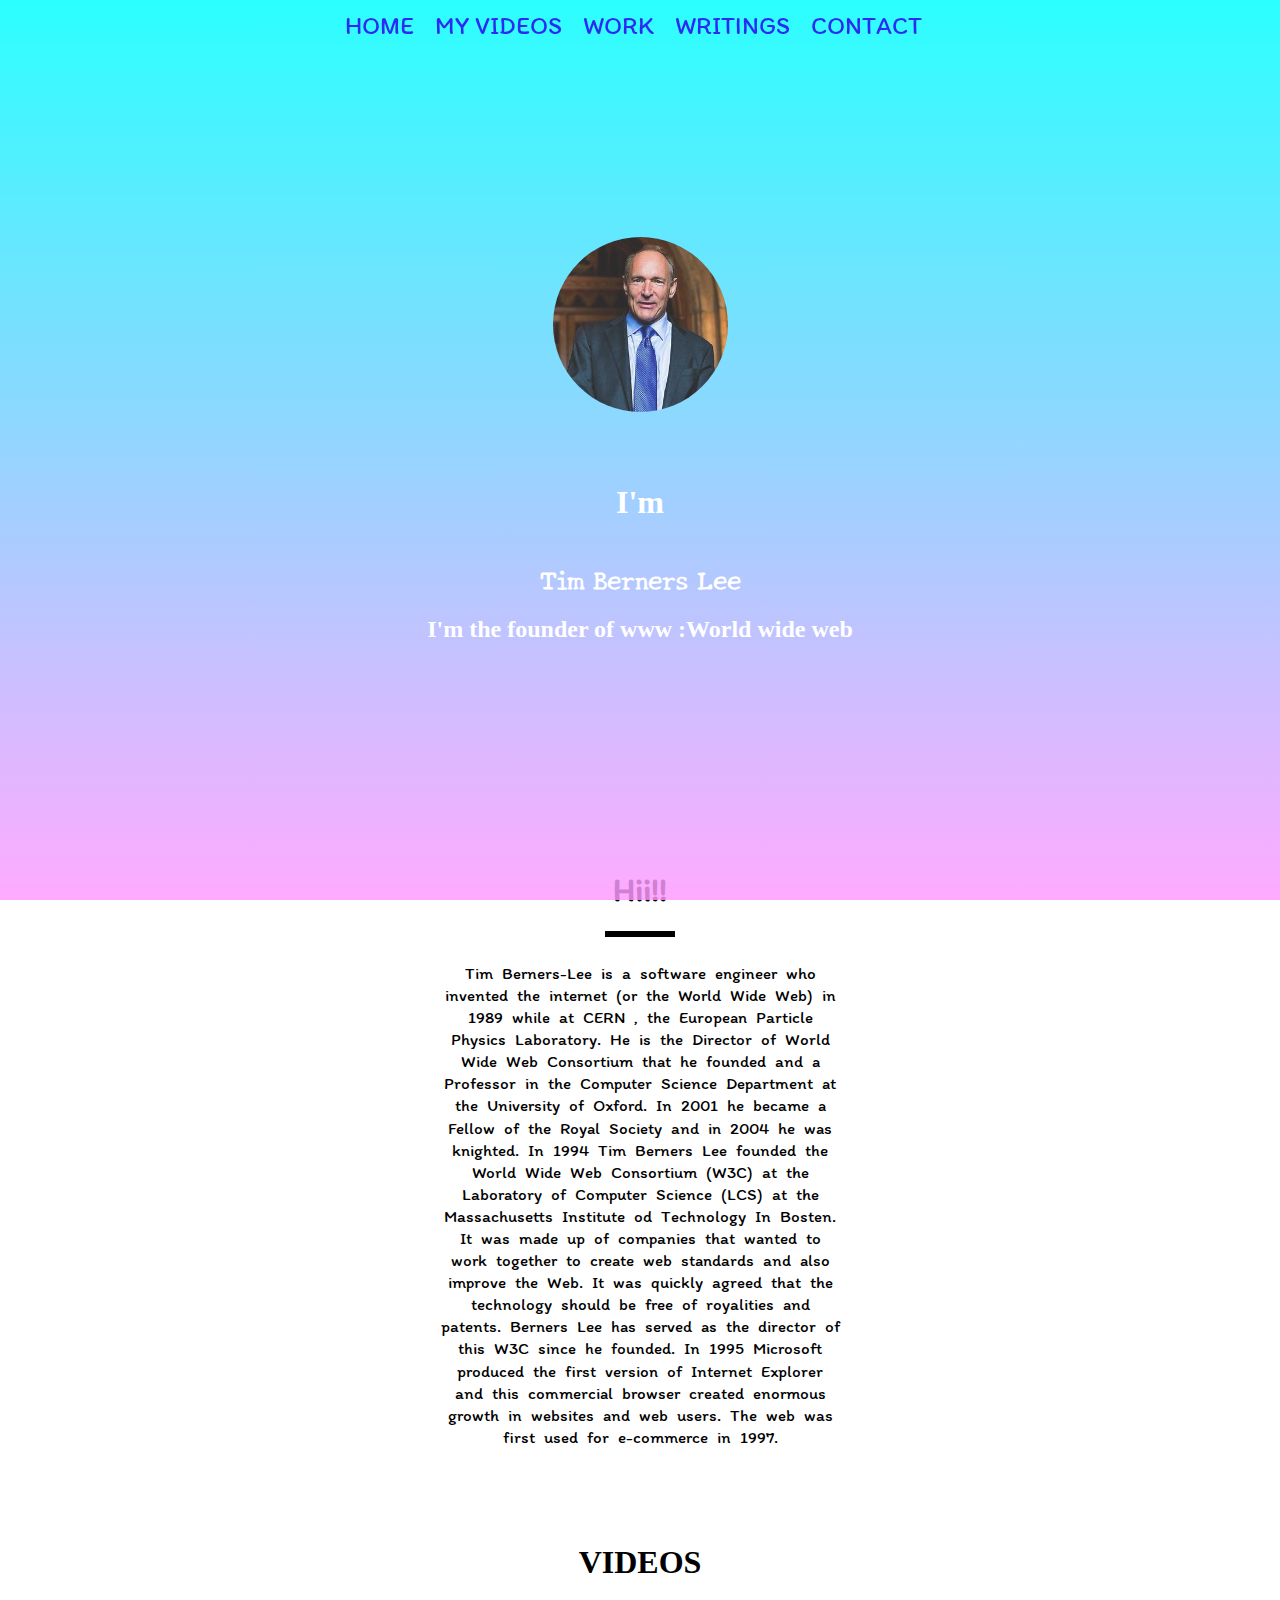
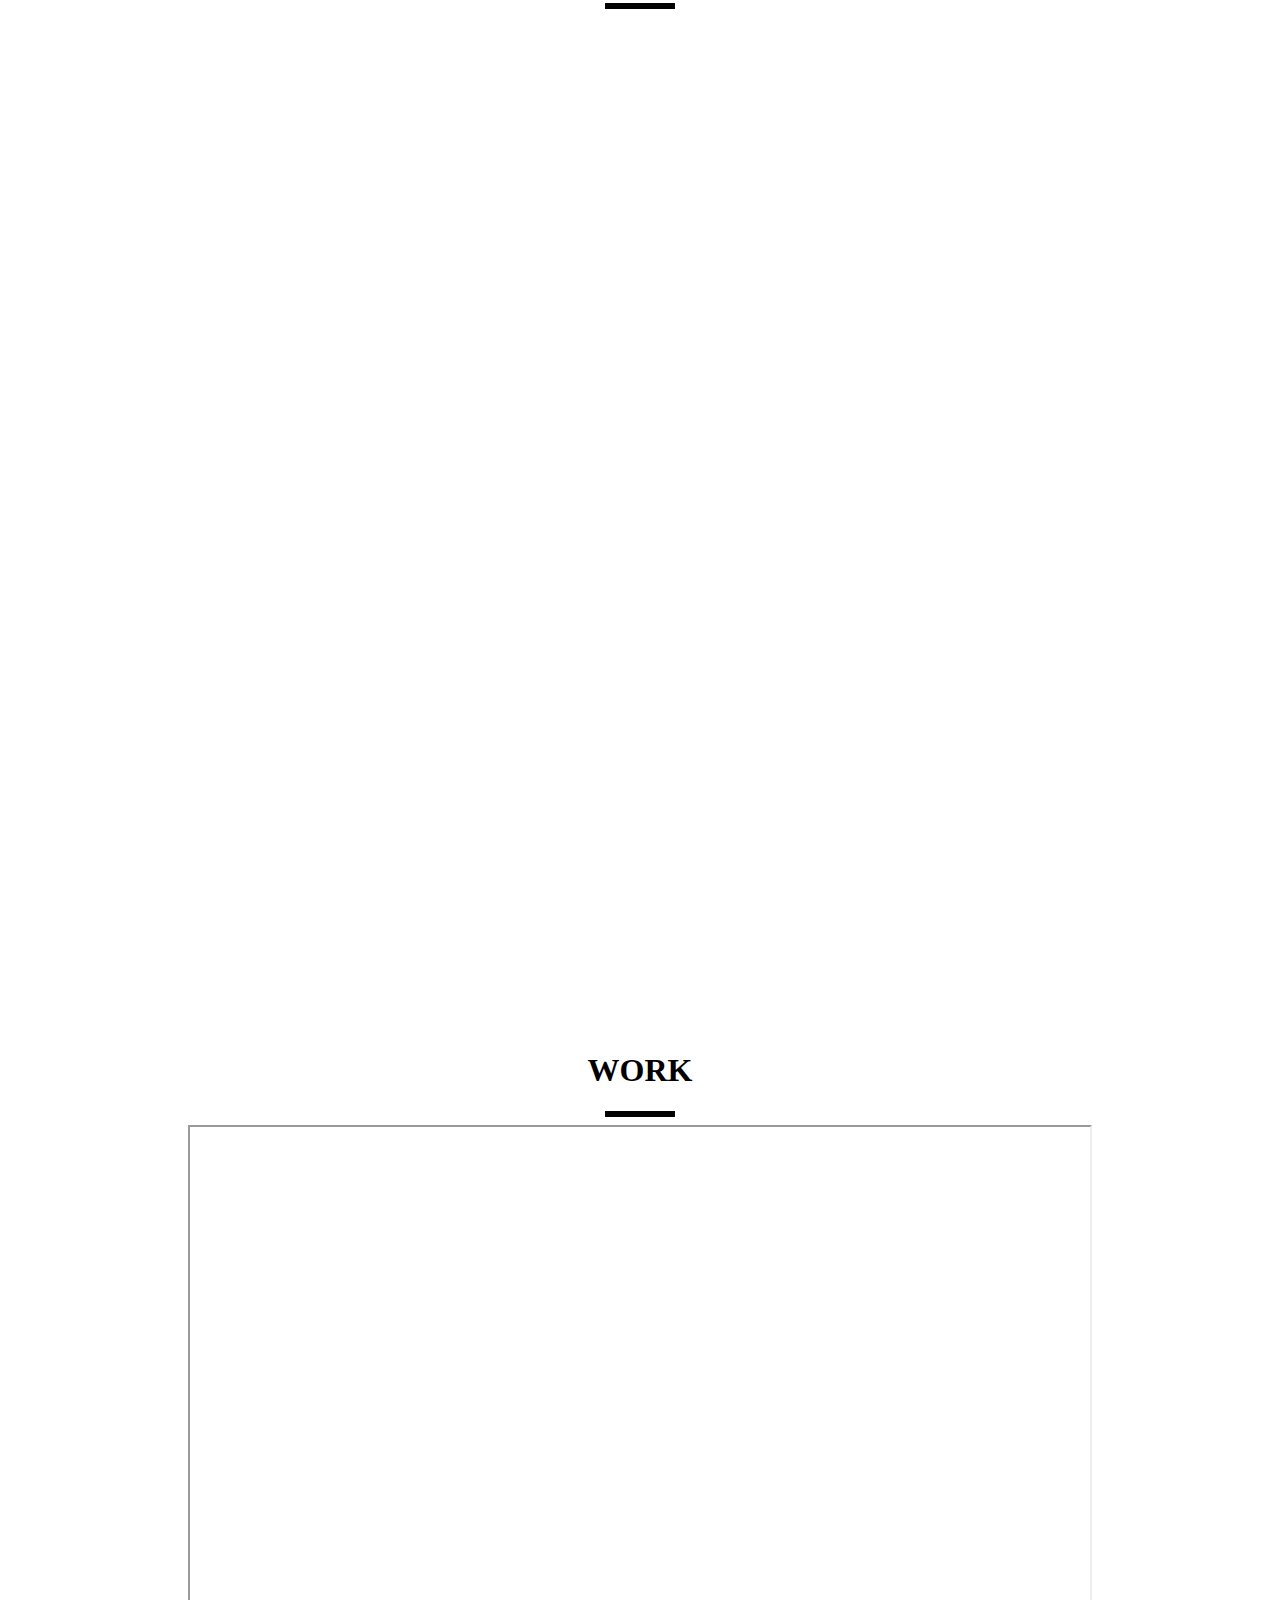
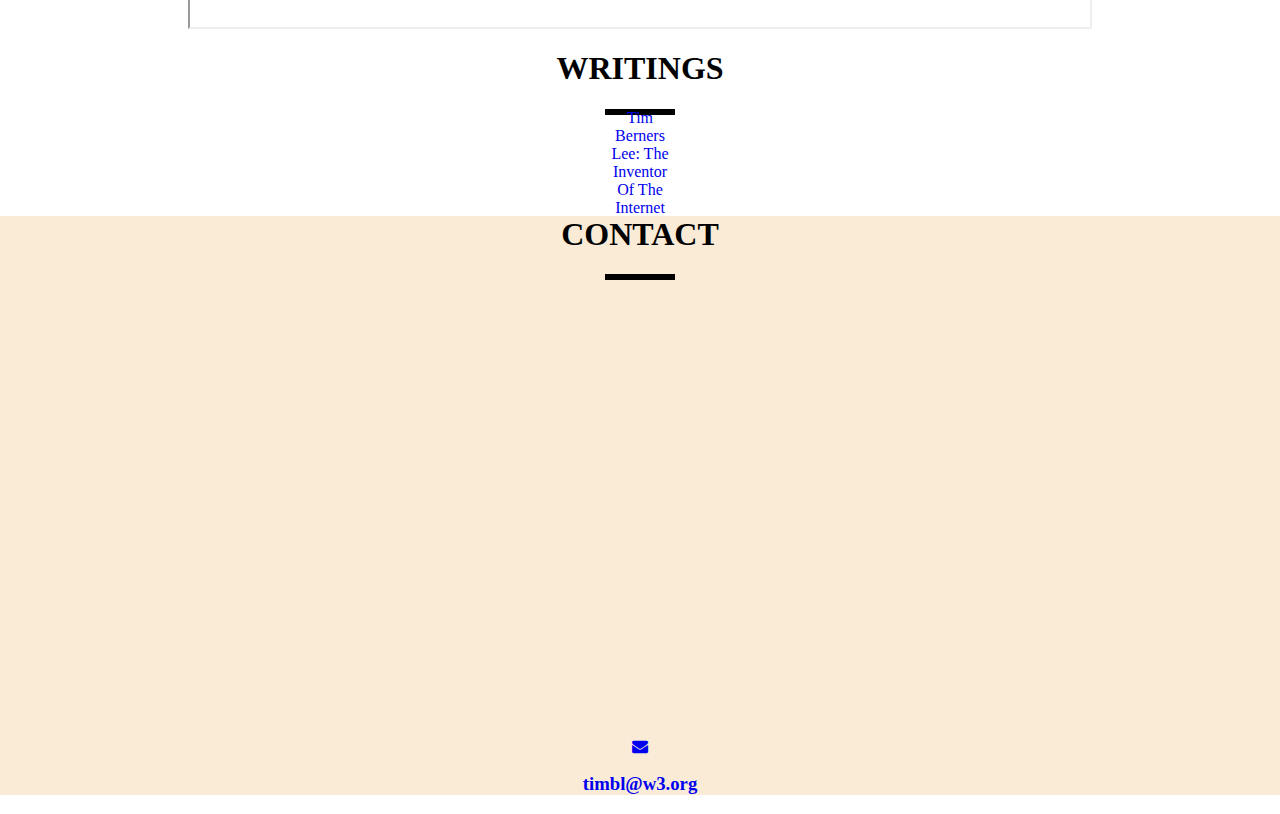
<file: index.HTML>
<html>

<head>
    <link rel="stylesheet" href="A.CSS">
    <link rel="preconnect" href="https://fonts.gstatic.com">
    <link href="https://fonts.googleapis.com/css2?family=Itim&display=swap" rel="stylesheet">
    <link rel="preconnect" href="https://fonts.gstatic.com">
    <link href="https://fonts.googleapis.com/css2?family=New+Tegomin&display=swap" rel="stylesheet">
    <link rel="stylesheet" href="https://cdnjs.cloudflare.com/ajax/libs/font-awesome/4.7.0/css/font-awesome.min.css">

    <title> Tim Berners Lee </title>

</head>

<body>





    <section id="welcome">
        <center>
            <ul class="anaya">
                <li class="links" id="home"><a href="#welcome">HOME</a></li>
                <li class="links"><a href="#vid">MY VIDEOS</a></li>
                <li class="links"><a href="#w">WORK</a></li>
                <li class="links"><a href="#wr">WRITINGS</a></li>
                <li class="links"><a href="#c">CONTACT</a></li>
            </ul>
        </center>
        <div class="parallax-inner">
            <img src="th%20(1).jpg" class="profile">
            <h1> I'm </h1> <br><span id="TBL"> Tim Berners Lee </span>
            <h2> I'm the founder of www :World wide web</h2>

        </div>

    </section>
    <section id="bio">
        <h1> Hii!! </h1>
        <div class="line"></div>
        <p> Tim Berners-Lee is a software engineer who invented the internet (or the World Wide Web) in 1989 while at CERN , the European Particle Physics Laboratory. He is the Director of World Wide Web Consortium that he founded and a Professor in the Computer Science Department at the University of Oxford. In 2001 he became a Fellow of the Royal Society and in 2004 he was knighted.

            In 1994 Tim Berners Lee founded the World Wide Web Consortium (W3C) at the Laboratory of Computer Science (LCS) at the Massachusetts Institute od Technology In Bosten. It was made up of companies that wanted to work together to create web standards and also improve the Web. It was quickly agreed that the technology should be free of royalities and patents. Berners Lee has served as the director of this W3C since he founded. In 1995 Microsoft produced the first version of Internet Explorer and this commercial browser created enormous growth in websites and web users. The web was first used for e-commerce in 1997.</p>

    </section>

    <section id="vid">
        <center>

            <h1>VIDEOS </h1>
            <div class="line">
            </div>

            <br>


            <br> <iframe width="850" height="480" src="https://www.youtube.com/embed/OM6XIICm_qo" title="YouTube video player" frameborder="0" allow="accelerometer; autoplay; clipboard-write; encrypted-media; gyroscope; picture-in-picture" allowfullscreen></iframe>
            <br>

            <br>
            <iframe width="853" height="480" src="https://www.youtube.com/embed/rCplocVemjo" title="YouTube video player" frameborder="0" allow="accelerometer; autoplay; clipboard-write; encrypted-media; gyroscope; picture-in-picture" allowfullscreen></iframe>




        </center>
    </section>

    <section id="w">

        <center>
            <h1> WORK</h1>

            <div class="line"></div>
            <iframe src="https://en.wikipedia.org/wiki/Tim_Berners-Lee#Career_and_research" width="900" height="500"> </iframe>
        </center>
    </section>

    <section id="wr">

        <center>
            <h1> WRITINGS</h1>
            <div class="line">

                <a href="https://www.ukessays.com/essays/media/tim-berners-lee-the-inventor-of-the-internet-media-essay.php" target="_blank" style="width:100%;"> <span>Tim Berners Lee: The Inventor Of The Internet </span></a>

            </div>

        </center>
    </section>
    <br>
    <br>
    <br>
    <br>

    <section id="c">
        <h1> CONTACT </h1>
        <div class="line"></div>
        <iframe src="https://www.google.com/maps/embed?pb=!1m18!1m12!1m3!1d3768.4125046052936!2d72.84024161473126!3d19.177177187030022!2m3!1f0!2f0!3f0!3m2!1i1024!2i768!4f13.1!3m3!1m2!1s0x3be7b6f9abd146e7%3A0x3f9832840ccad09c!2sDr.%20S.%20Radhakrishnan%20International%20School%2C%20Malad!5e0!3m2!1sen!2sin!4v1621236155607!5m2!1sen!2sin" width="600" height="450" style="border:0;" allowfullscreen="" loading="lazy"></iframe>

        <div class="c1"> <a href="#"><i class="fa fa-envelope"></i><h3>timbl@w3.org</h3></a></div>
    
    </section>
    
    


</body></html>
</file>
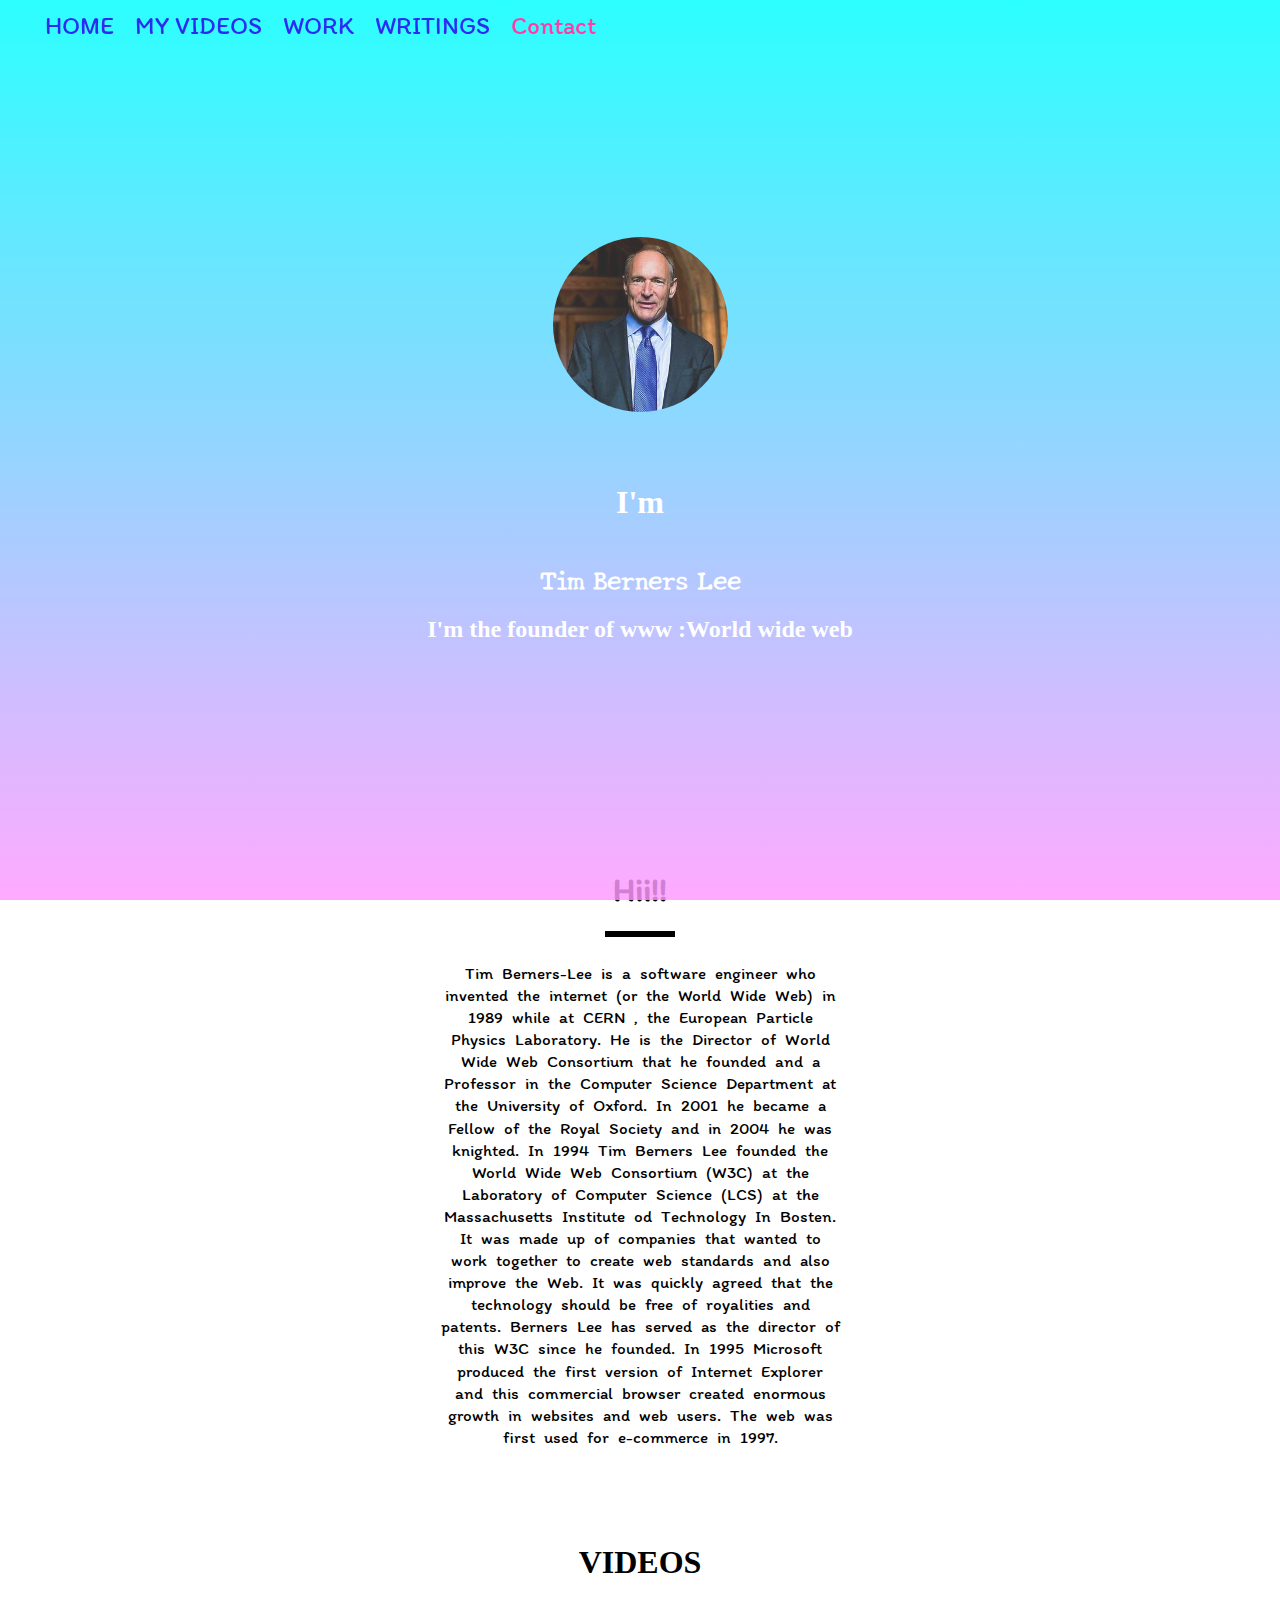
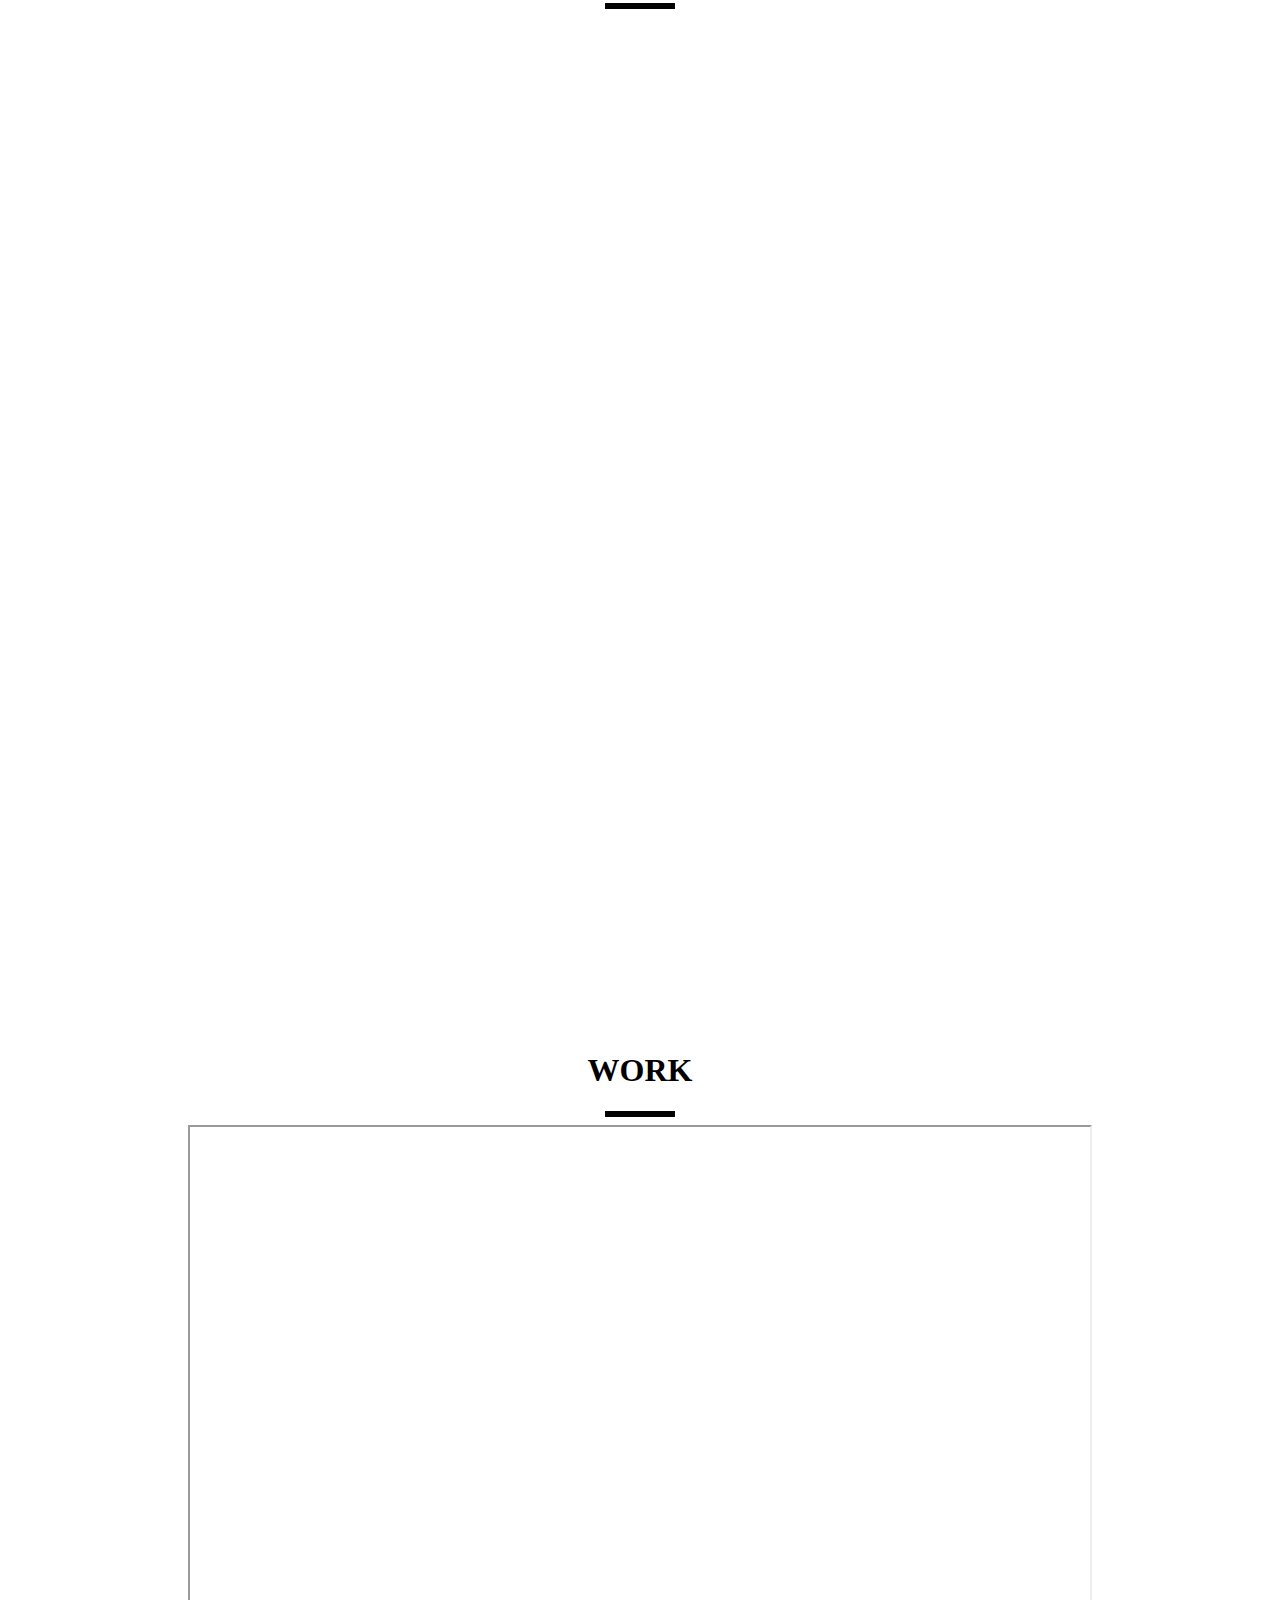
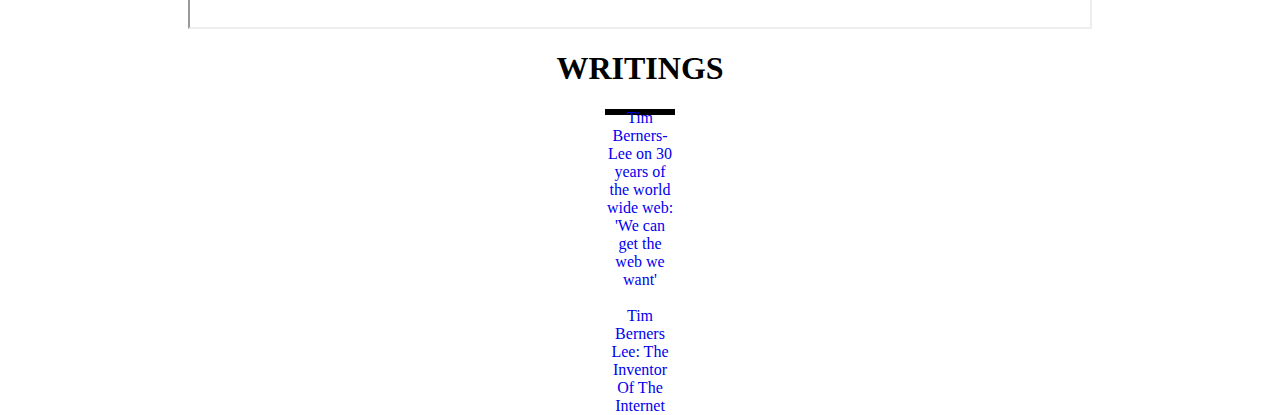
<file: index.html.HTML>
<html>

<head>
    <link rel="stylesheet" href="A.CSS">
    <link rel="preconnect" href="https://fonts.gstatic.com">
    <link href="https://fonts.googleapis.com/css2?family=Itim&display=swap" rel="stylesheet">
    <link rel="preconnect" href="https://fonts.gstatic.com">
    <link href="https://fonts.googleapis.com/css2?family=New+Tegomin&display=swap" rel="stylesheet">

    <title> Tim Berners Lee </title>

</head>

<body>





    <section id="welcome">
        <ul class="anaya">
            <li class="links"><a href="#welcome">HOME</a></li>
            <li class="links"><a href="#vid">MY VIDEOS</a></li>
            <li class="links"><a href="#w">WORK</a></li>
            <li class="links"><a href="#wr">WRITINGS</a></li>
            <li class="links">Contact</li>
        </ul>
        <div class="parallax-inner">
            <img src="th%20(1).jpg" class="profile">
            <h1> I'm </h1> <br><span id="TBL"> Tim Berners Lee </span>
            <h2> I'm the founder of www :World wide web</h2>

        </div>

    </section>
    <section id="bio">
        <h1> Hii!! </h1>
        <div class="line"></div>
        <p> Tim Berners-Lee is a software engineer who invented the internet (or the World Wide Web) in 1989 while at CERN , the European Particle Physics Laboratory. He is the Director of World Wide Web Consortium that he founded and a Professor in the Computer Science Department at the University of Oxford. In 2001 he became a Fellow of the Royal Society and in 2004 he was knighted.

            In 1994 Tim Berners Lee founded the World Wide Web Consortium (W3C) at the Laboratory of Computer Science (LCS) at the Massachusetts Institute od Technology In Bosten. It was made up of companies that wanted to work together to create web standards and also improve the Web. It was quickly agreed that the technology should be free of royalities and patents. Berners Lee has served as the director of this W3C since he founded. In 1995 Microsoft produced the first version of Internet Explorer and this commercial browser created enormous growth in websites and web users. The web was first used for e-commerce in 1997.</p>

    </section>

    <section id="vid">
        <center>

            <h1>VIDEOS </h1>
            <div class="line">
            </div>

            <br>


            <br> <iframe width="850" height="480" src="https://www.youtube.com/embed/OM6XIICm_qo" title="YouTube video player" frameborder="0" allow="accelerometer; autoplay; clipboard-write; encrypted-media; gyroscope; picture-in-picture" allowfullscreen></iframe>
            <br>

            <br>
            <iframe width="853" height="480" src="https://www.youtube.com/embed/rCplocVemjo" title="YouTube video player" frameborder="0" allow="accelerometer; autoplay; clipboard-write; encrypted-media; gyroscope; picture-in-picture" allowfullscreen></iframe>




        </center>
    </section>

    <section id="w">

        <center>
            <h1> WORK</h1>

            <div class="line"></div>
            <iframe src="https://en.wikipedia.org/wiki/Tim_Berners-Lee#Career_and_research" width="900" height="500"> </iframe>
        </center>
    </section>

    <section id="wr">

        <center>
            <h1> WRITINGS</h1>
            <div class="line"> <a href=" https://www.theguardian.com/technology/2019/mar/12/tim-berners-lee-on-30-years-of-the-web-if-we-dream-a-little-we-can-get-the-web-we-want" target="_blank"><span>Tim Berners-Lee on 30 years of the world wide web: 'We can get the web we want'</span> </a>
                <br>
                <br>
                <a href="https://www.ukessays.com/essays/media/tim-berners-lee-the-inventor-of-the-internet-media-essay.php" target="_blank"> <span>Tim Berners Lee: The Inventor Of The Internet </span></a>

            </div>

        </center>
    </section>


</body></html>
</file>
<file: A.CSS>
body {
    text-align: center;
    margin: 0;
    padding-top: 800px;
}

.line {
    height: 6px;
    width: 70px;
    background-color: black;
    margin: 8px auto;
}

.profile {
    border-radius: 50%;
    width: 175px;
    margin-bottom: 50px;

}

#welcome {
    height: 800px;
    background: linear-gradient(#00ffff 0%, #ff99ff 100%);
    height: 100%;
    width: 100%;
    position: absolute;
    overflow: hidden;
    color: #FFFFFF;
    left: 0;
    top: 0;
    bottom: 0;
    right: 0;
    opacity: 0.83;
    display: table;
}

.parallax-inner {
    display: table-cell;
    position: relative;
    text-align: center;
    vertical-align: middle;
}

#bio {
    font-family: 'Itim', cursive;
    text-align: center;
    padding: 50px;
    word-spacing: 5px;

}

p {
    font-size: 17px;
    line-height: 1.3;
    margin: 25px auto;
    max-width: 400px;
}

#TBL {
    font-family: 'New Tegomin', serif;
    font-size: 25px;
    font-weight: bold;
}

.anaya {
    list-style: none;
    font-family: 'New Tegomin', serif;
    margin-top: 10px;
    margin-right: 10px;
    cursor: pointer;
    position: absolute;
    z-index: 10;
    position:fixed;

}

html {
    scroll-behavior: smooth;
}

a {
    width: 100%;
    height: 100px;
}

.links {
    color: deeppink;
    font-size: 25px;
    font-family: 'Itim', cursive;
    padding-left: 5px;
    padding-right: 10px;
    display:inline;
    
}

a {
    text-decoration: none;
}

.article:hover {
    color: fuchsia;
}

.links:hover{
    font-size:25px;
    background-color: deeppink ;
   font-family: 'Pattaya', sans-serif;
}

#home{
margin-left: 300px;
}

#c iframe{
width: 100%;
    
}
#c{
    background-color: antiquewhite;
}
</file>
